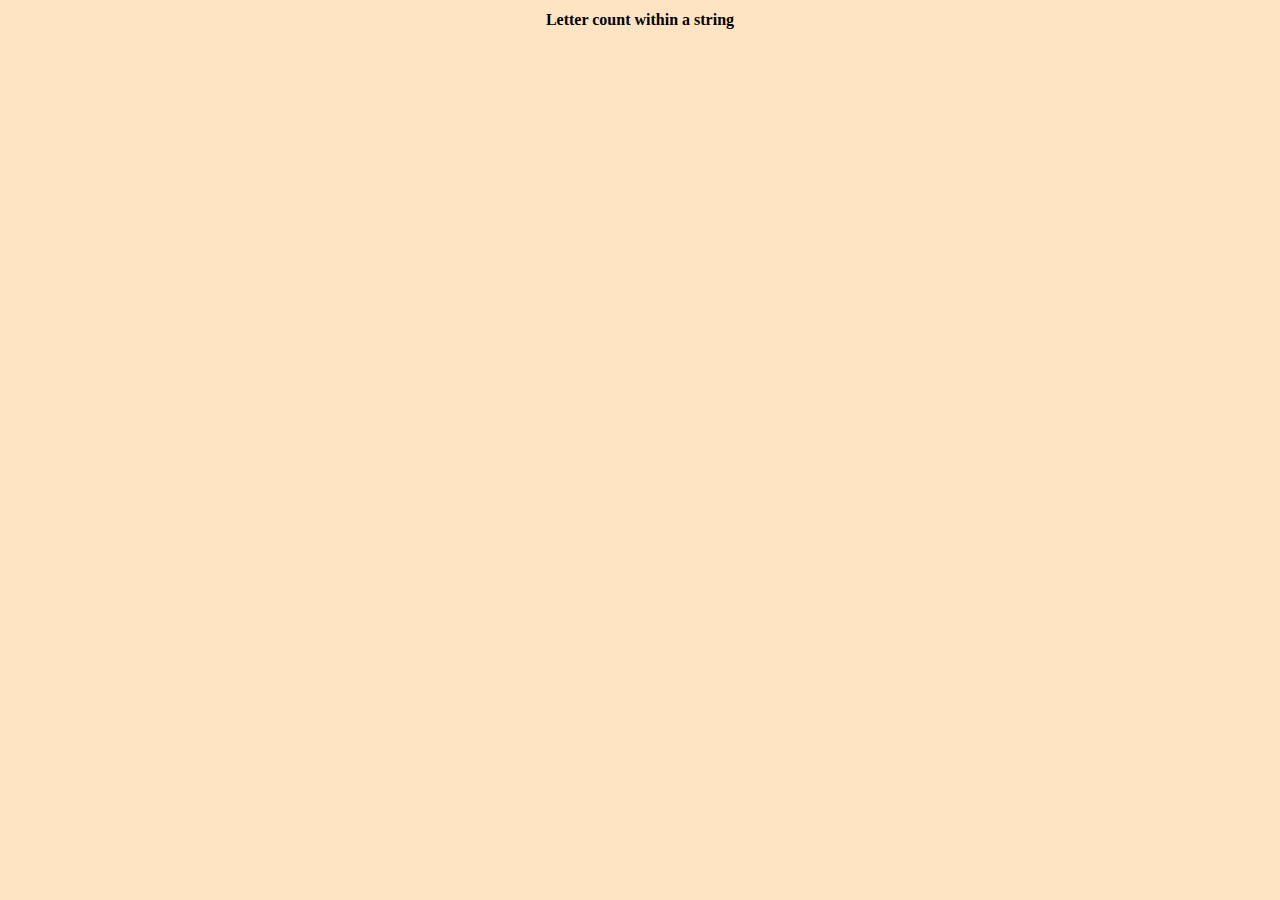
<file: Day-2/index.html>
<!DOCTYPE html>
<html lang="en">

<head>
    <meta charset="UTF-8">
    <meta http-equiv="X-UA-Compatible" content="IE=edge">
    <meta name="viewport" content="width=device-width, initial-scale=1.0">
    <title>My second</title>
    <link rel="stylesheet" href="css/styles.css">
    <script src="js/script.js" defer></script>
</head>

<body>
    <h1> Letter count within a string</h1>

</body>

</html>
</file>
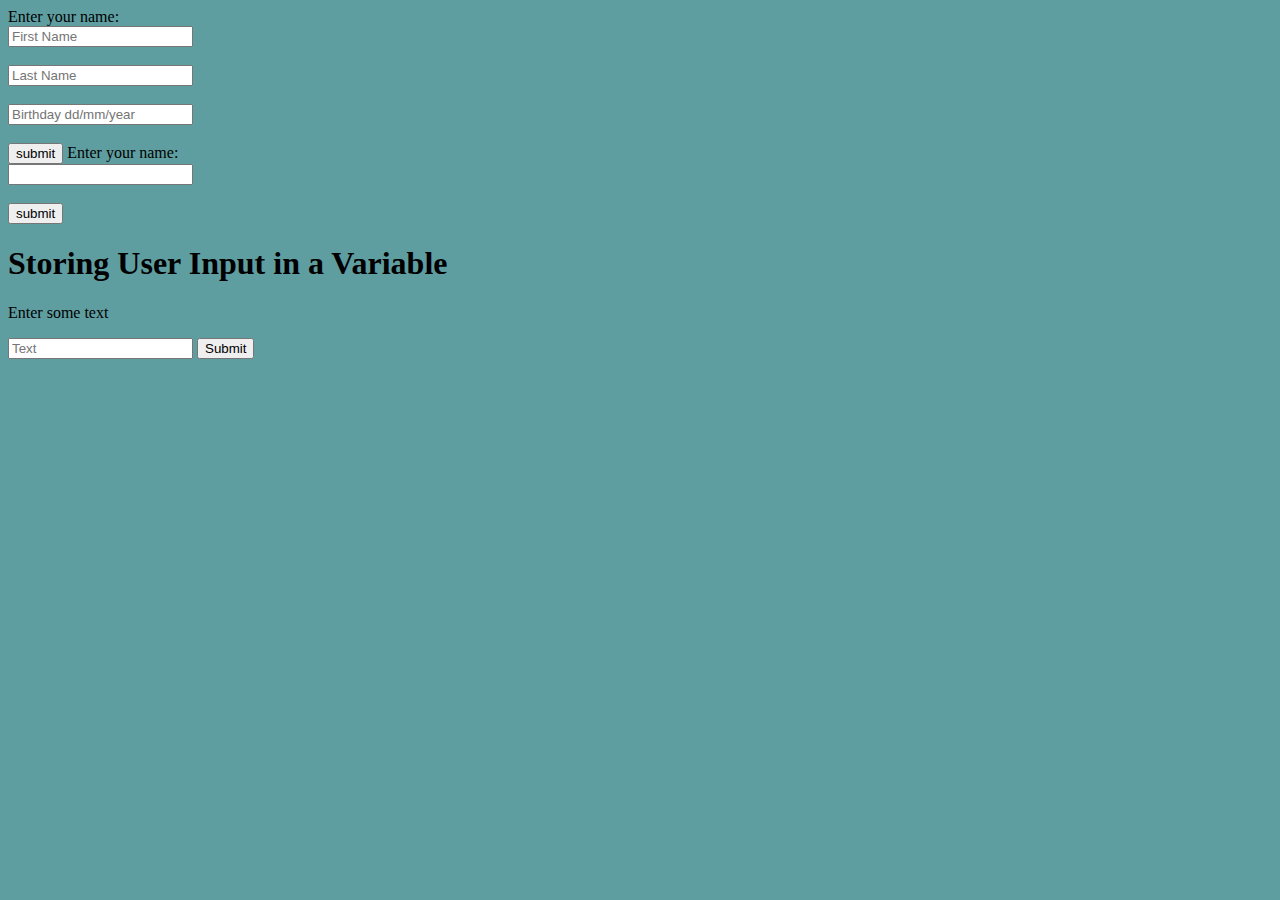
<file: Day-3/index.html>
<!DOCTYPE html>
<html lang="en">

<head>
    <meta charset="UTF-8">
    <meta http-equiv="X-UA-Compatible" content="IE=edge">
    <meta name="viewport" content="width=device-width, initial-scale=1.0">
    <title>My Third</title>
    <link rel="stylesheet" href="css/styles.css">
    <!-- <script src="js/script.js" defer></script> -->
    <script src="js/challenges.js" defer></script>
</head>

<body>
    
    <label>Enter your name:</label><br>
    <input type="text" id="myText"placeholder = "First Name" ><br><br>
        <input type="text" id="myTextL" placeholder="Last Name"><br> <br>
            <input type="text" id="myTextB" placeholder="Birthday dd/mm/year"><br> <br>
    <button type="button" id="myButton">submit </button>

    <label>Enter your name:</label><br>
    <input type="text" id="myText"><br><br>
    <button type="button" id="myButton">submit</button>
    
    
    <h1>Storing User Input in a Variable</h1>
    <p>Enter some text</p>
    <input id="userInput" type="text" placeholder="Text">
    <button  onclick= "getInputFromTextBox()" type="button" id ="inputvariable">Submit</button> <br><br>

<div id="demo1"></div>
<div id="demo2"></div>
 
</body>

</html>
</file>
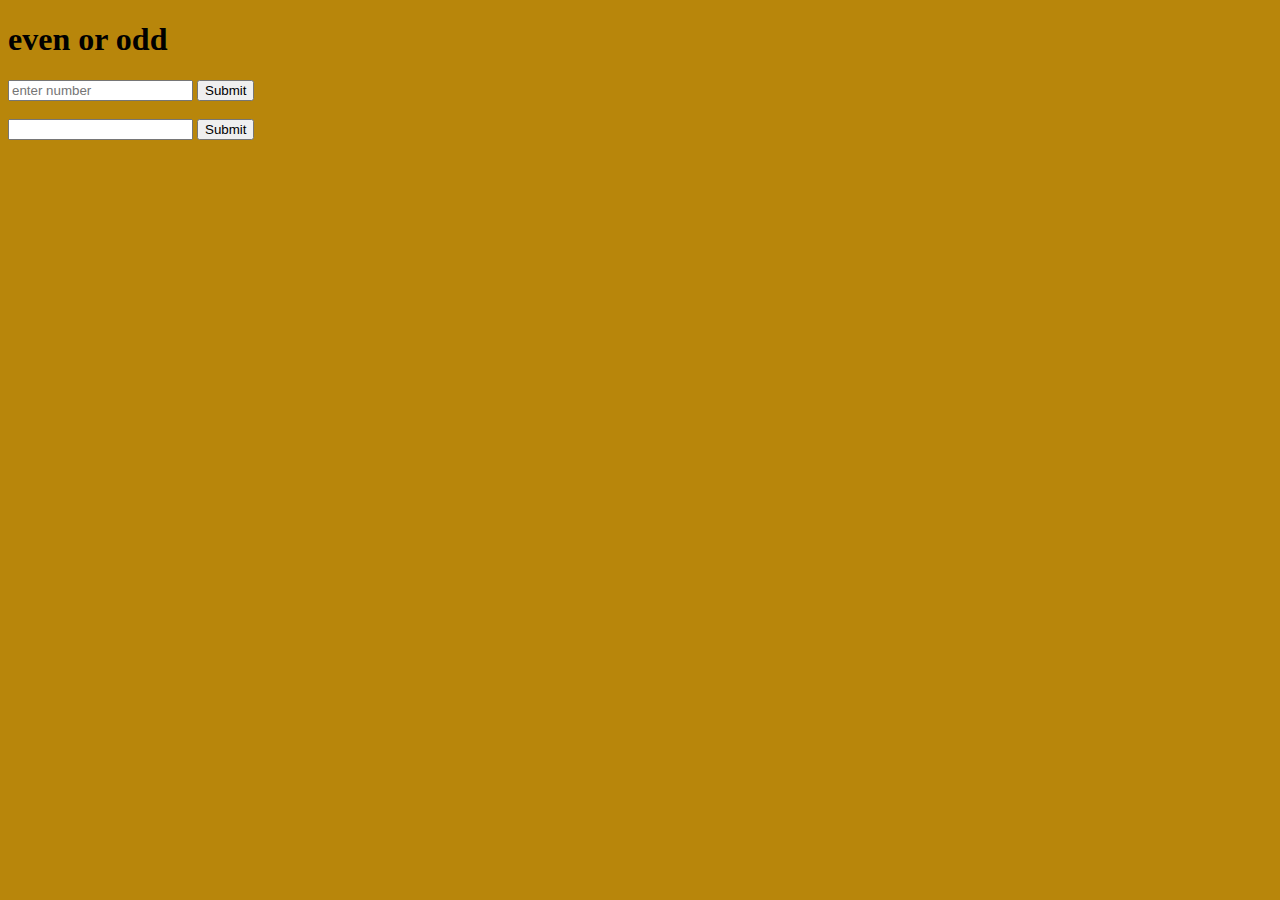
<file: Day-5/index.html>
<!DOCTYPE html>
<html lang="en">

<head>
    <meta charset="UTF-8">
    <meta http-equiv="X-UA-Compatible" content="IE=edge">
    <meta name="viewport" content="width=device-width, initial-scale=1.0">
    <title>Day-five</title>
    <link rel="stylesheet" href="css/styles.css">
    <script src="js/script.js" defer></script>
   
</head>

<body>
<form name="form1">
    <h1>even or odd</h1>
    <input id="input" type="text" placeholder="enter number"> 
     <button onclick="registerName()">Submit </button>  <br><br>

     <input type="textbox" name="txtInput" />

    <input type="button" name="btnSubmit" onclick="validate()" value="Submit" />
</form>
</body>

</html>
</file>
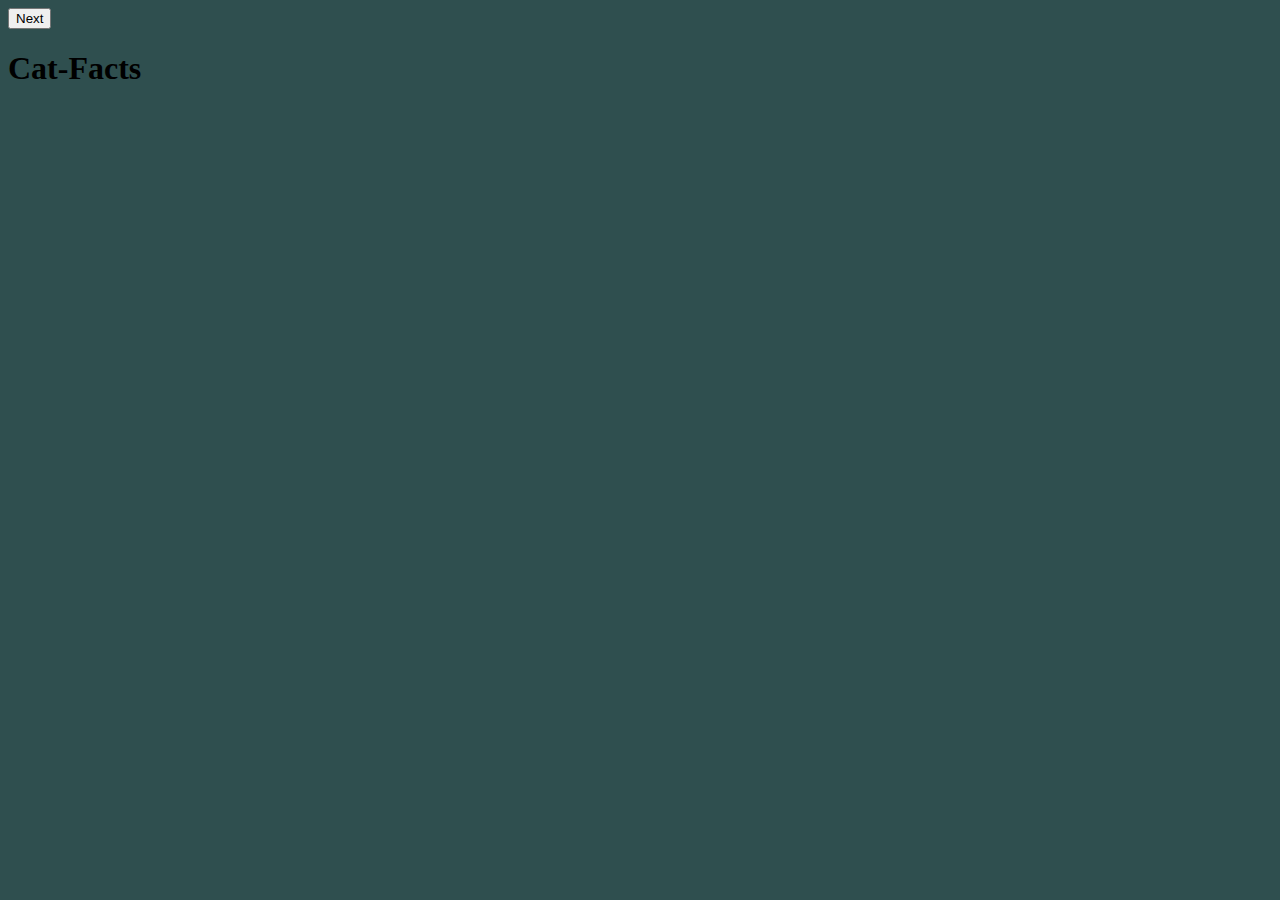
<file: Day-7/index.html>
<!DOCTYPE html>
<html lang="en">
<head>
    <meta charset="UTF-8">
    <meta http-equiv="X-UA-Compatible" content="IE=edge">
    <meta name="viewport" content="width=device-width, initial-scale=1.0">
    <title>Day-seven></title>
    <link rel="stylesheet" href="css/styles.css">
     <script src="js/script.js" defer></script>
     <!-- <script src="js/fizzbuzz.js" defer></script> -->
</head>
<body>
   <!-- <h1> FizzBuzz </h1> -->
   <h1> Cat-Facts </h1>
   <h1 id="demo" >  </h1>
 
</body>
</html>
</file>
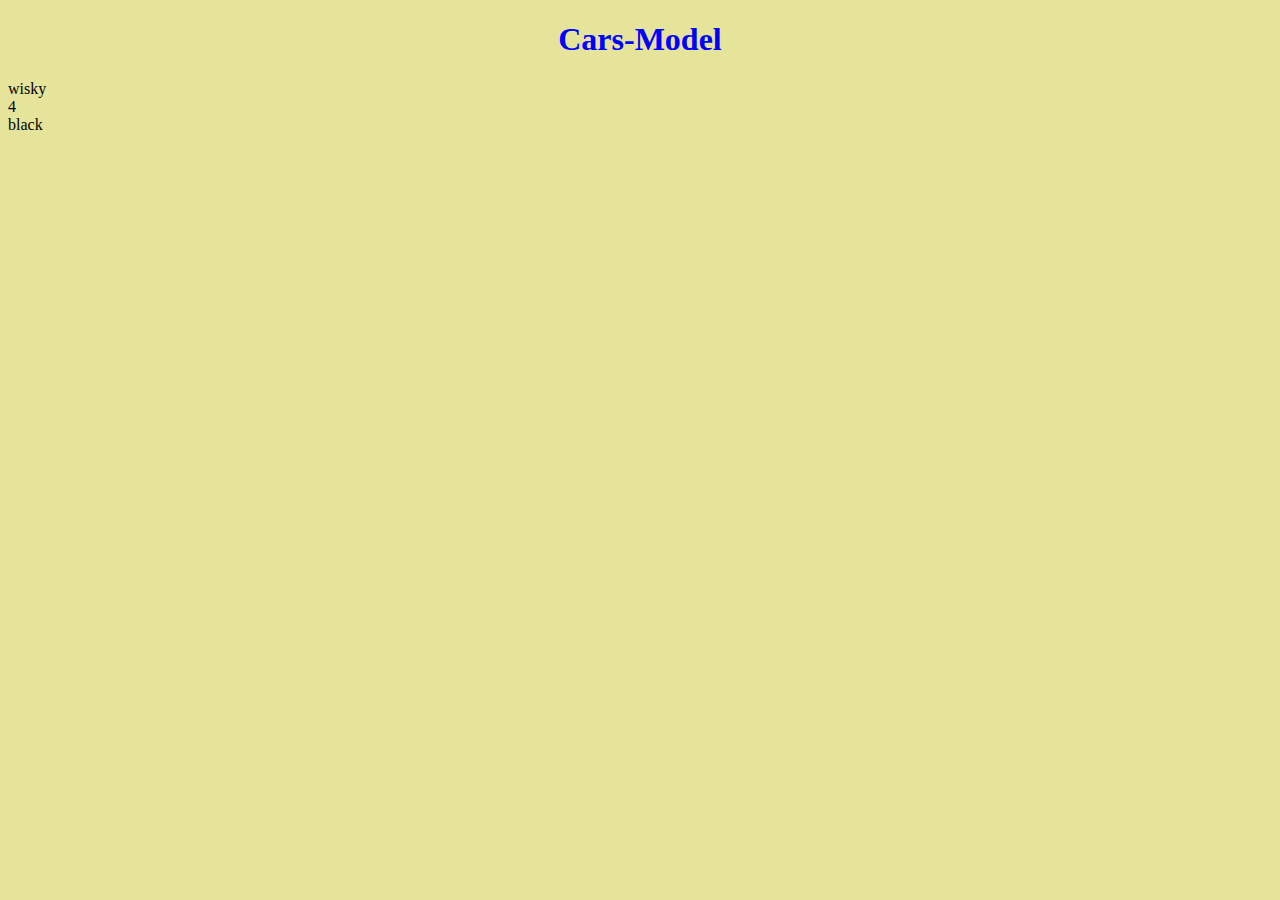
<file: Day-8/index.html>
<!DOCTYPE html>
<html lang="en">

<head>
    <meta charset="UTF-8">
    <meta http-equiv="X-UA-Compatible" content="IE=edge">
    <meta name="viewport" content="width=device-width, initial-scale=1.0">
    <title>Day-Eight</title>
    <link rel="stylesheet" href="css/styles.css">
    <script src="js/dog.js" defer></script>
    <!-- <script src="js/cars1.js" defer></script> -->
</head>

<body>
    <!-- <h1> New-Dog </h1> -->
    <h1> Cars-Model </h1>
    
    
    <p id="demo"></p>
</body>

</html>
</file>
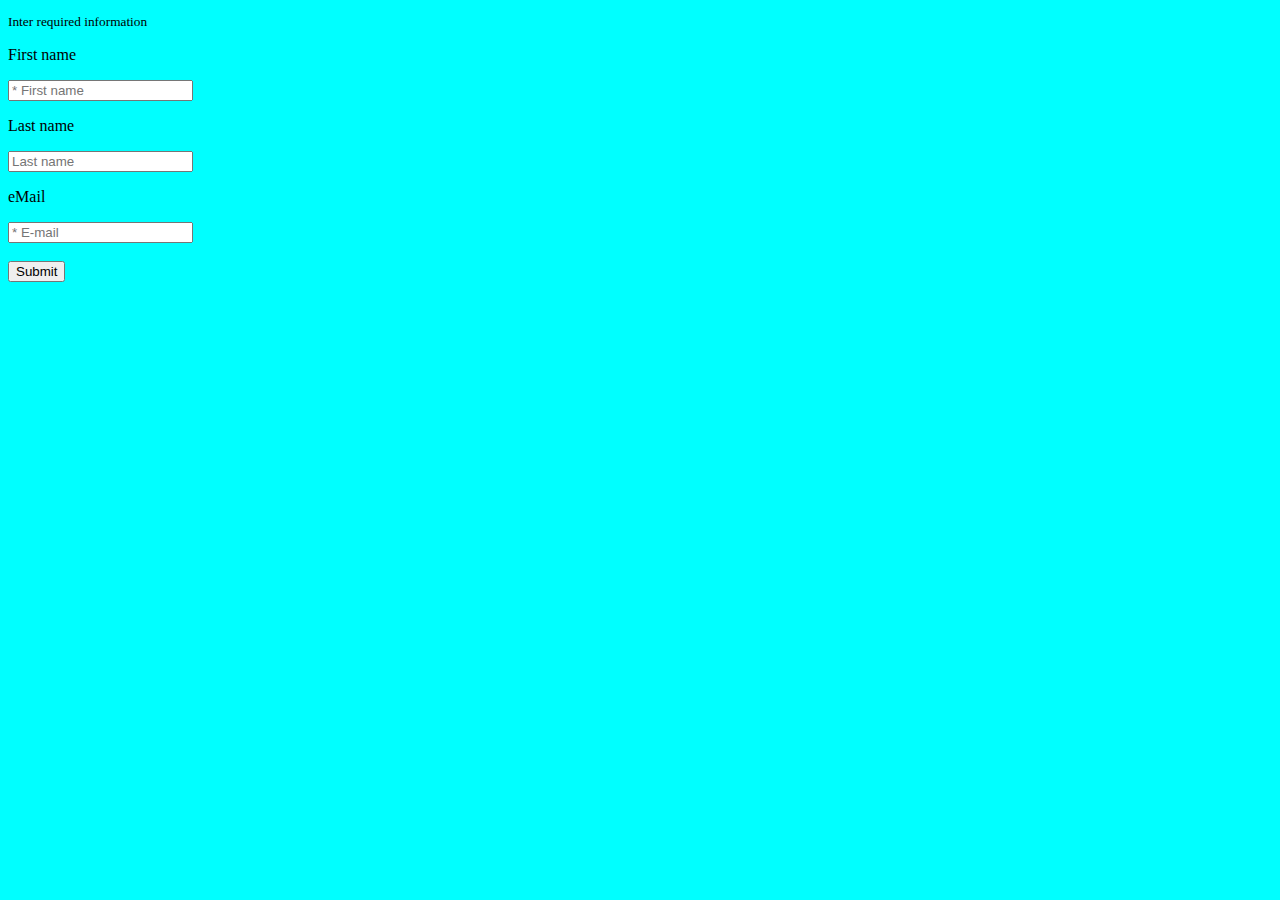
<file: Day-9/index.html>
<!DOCTYPE html>
<html lang="en">

<head>
    <meta charset="UTF-8">
    <meta http-equiv="X-UA-Compatible" content="IE=edge">
    <meta name="viewport" content="width=device-width, initial-scale=1.0">
    <title>Day-nine</title>
    <link rel="stylesheet" href="css/styles.css">
    <script src="js/scripts.js" defer></script>
</head>

<body>
    <div id="confirmation" ><sub>Inter required information</sub>
        <form id="registration-form" action="#" method="POST">
            <p>First name</p>
            <input id="fn" type="text" name="first-name" placeholder="* First name" />
            <p>Last name</p>
            <input id="ln" type="text" name="last-name" placeholder="Last name" />
            <p>eMail</p>
            <input id="em" type="email" name="email" placeholder="* E-mail" /><br><br>
            <button id="submitButton" type="submit">Submit</button>
        </form>
    </div>
</body>

</html>
</file>
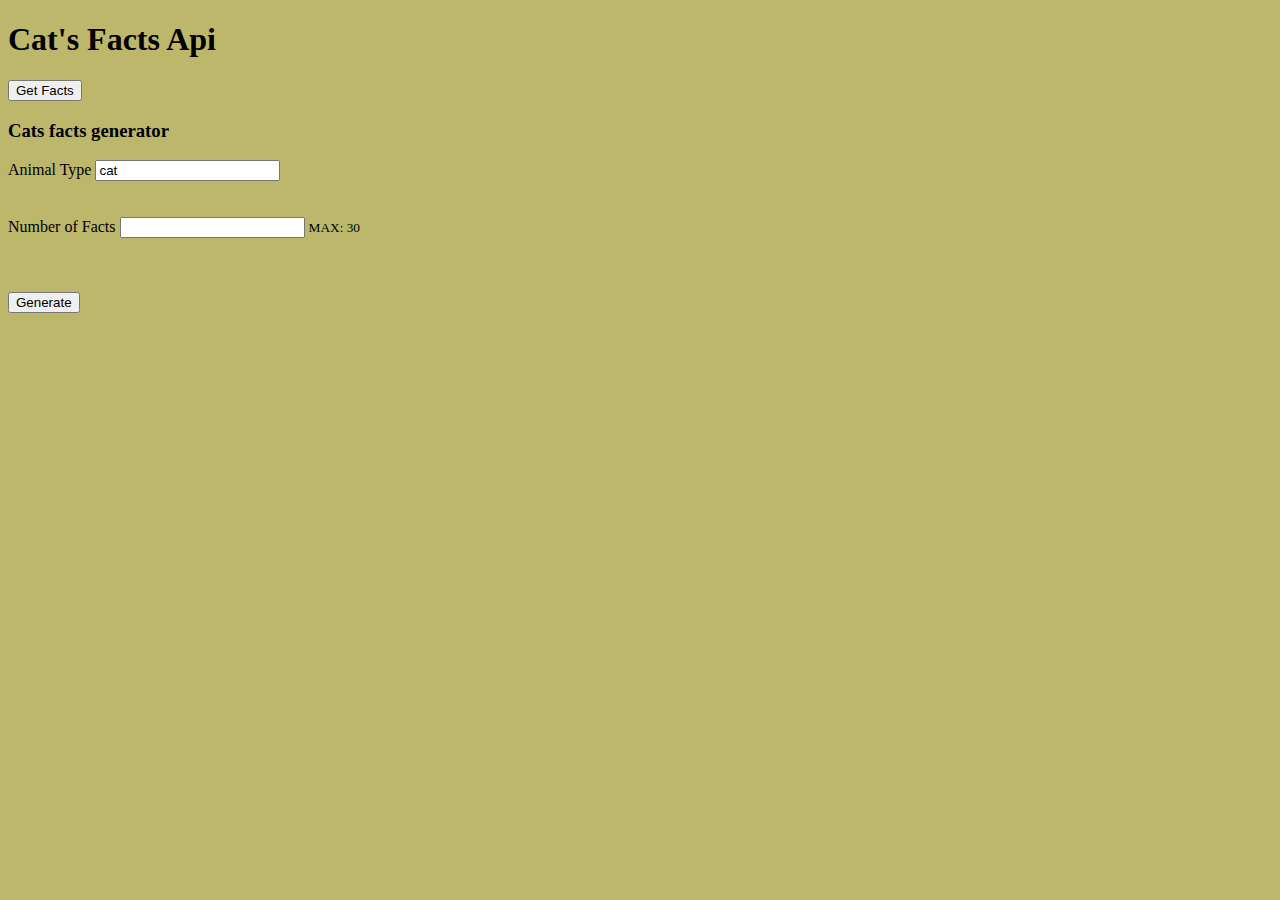
<file: Day-me/index.html>
<!DOCTYPE html>
<html lang="en">

<head>
    <meta charset="UTF-8">
    <meta name="viewport" content="width=device-width, initial-scale=1.0">

    <title>Cats Api</title>
    <link rel="stylesheet" href="css/styles.css">
    <script src="js/script.js" defer></script>
    

</head>

<body>
    <div class="jumbotron">
        <div class="head text-center">
            <h1 class="">Cat's Facts Api</h1>

            <button data-toggle="modal" data-target="#model" class="btn btn-primary my-3 getbutton">Get Facts</button>
        </div>
        <div class="modal" id="model" tabindex="-1" role="dialog">
            <div class="modal-dialog" role="document">
                <div class="modal-content">
                    <div class="modal-header">
                        <h3 class="modal-title">Cats facts generator</h3>

                        </button>
                    </div>
                    <div class="modal-body">
                        <form>
                            <div class="form-group">
                                <label for="animal_type">Animal Type</label>
                                <input type="text" class="form-control" value="cat" id="animal_type"
                                    aria-describedby="emailHelp">
                            </div><br><br>
                            <div class="form-group">
                                <label for="num_facts">Number of Facts</label>
                                <input type="number" class="form-control" id="num_facts">
                                <small id="emailHelp" class="form-text text-muted">MAX: 30</small><br><br>
                            </div>
                        </form>
                    </div>
                    <div class="modal-footer">
                        <br><br>
                        <button type="button" class="btn btn-primary generate_btn"
                            data-dismiss="modal">Generate</button>
                    </div>
                </div>
            </div>
        </div>

        <div class="list-group mx-3 my-3 facts">
        </div>

    </div>
</body>

</html>
</file>
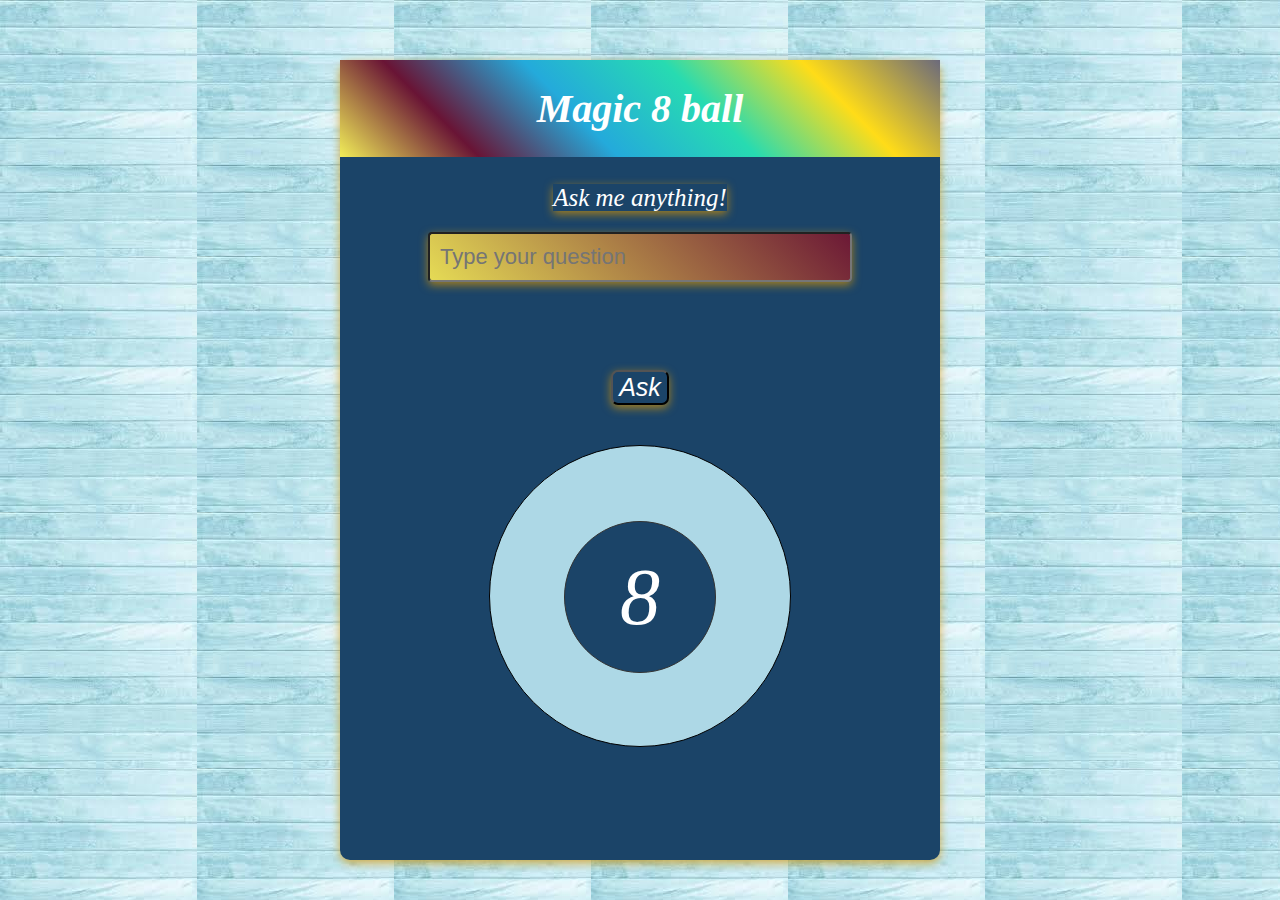
<file: Final-project/index.html>
<!-- <!DOCTYPE html>
<html lang="en">
<head>
    <meta charset="UTF-8">
    <meta http-equiv="X-UA-Compatible" content="IE=edge">
    <meta name="viewport" content="width=device-width, initial-scale=1.0">
    <title>Magic 8 Ball</title>
    <link rel="icon" href="./image/magic-ball1.png" />
    <link rel="stylesheet" href="css/styles.css">
    <script src="js/scripts.js"></script>
</head>
<body>
    <div id="content">
        <h1>Magic 8 ball </h1>       
        <p id="info">If you have question  click on the Magic 8 Ball</p>
        <input type="text" id="question" />
        <div id="eight-ball" class="eight-ball">
            
            <div class="answer" >
                <p id="eight">8</p>
                <p id="answer"></p>
            </div>
        </div>
    </div>
</body>
</html> -->


<!DOCTYPE html>
<html lang="en">

<head>
    <meta charset="UTF-8">
    <meta http-equiv="X-UA-Compatible" content="IE=edge">
    <meta name="viewport" content="width=device-width, initial-scale=1.0">
    <title>Magic 8 Ball</title>
    <!-- <link rel="icon" href="./image/magic-ball1.png" /> -->
    <link rel="stylesheet" href="css/styles.css">
    <script src="js/scripts.js"></script>
</head>

<body>
    <!-- <div class="navbar"><span> Animated background</span></div>
    <div class="wrapper"></div> -->
    <div id="content">
        <h1>Magic 8 ball </h1>
        <lable id="info"> Ask me anything!</lable>
        <input type="text" id="question"  placeholder="Type your question"/><br /><br />
        <h5></h5>
        <button id="eight-ball">Ask</button>
        <div id="circle"class="eight-ball">

            <div class="answer">
                
                <p id="eight">8</p>
                <p id="answer"></p>
            </div>
           
        </div>
    </div> 
   </body>

  </html>
</file>
<file: Day-2/css/styles.css>
body{
    background-color: bisque;
  
}
h1{
text-align: center;
font-size: medium;
}
</file>
<file: Day-3/css/styles.css>
body{
     background-color: cadetblue;
  
}
</file>
<file: Day-5/css/styles.css>
body{
    background-color: darkgoldenrod;
}
</file>
<file: Day-7/css/styles.css>
body{
    background-color: darkslategrey;
}
</file>
<file: Day-8/css/styles.css>
body{
    background-color: rgba(190, 187, 6, 0.404);
}
h1{
 color: blue; 
 text-align: center; 
}
.cars{
    text-align: center;
}
</file>
<file: Day-9/css/styles.css>
body{
    background-color: cyan;

}
</file>
<file: Day-me/css/styles.css>
body{
   background-color: darkkhaki; 
}
</file>
<file: Final-project/css/styles.css>
body {
	background-image: url("../image/images6.jpg"); 
 }


/* h1 {
	font-weight: 100;
	font-size: 2.5em;
	color: white;
	padding: 25px;
	
} */
h1{
	color:white ;
	font-size: 2.5em;
	padding: 25px;
		 background: linear-gradient(45deg,#f1ee58,#691435, #24aadb,#27DBB1,#ffdc18,#6b6a7c);
 	/* background-size: 600% 200%; */
 	animation:gradient 6s linear infinite  ; 
}
span{
opacity: 0;
transition:all 1s ease ;
transform: translateY(50px);
display: inline-block;	
}
span.fade{
	opacity: 1;
}

#content {
	width: 600px;
	height: 800px;
	margin: 0 auto;
	margin-top: 60px;
	border: 4px gray;
	border-radius: 10px;
	text-align: center;
	font-style: italic;
	font-weight: 100;
	background-color: rgb(27, 68, 104);
	box-shadow: 0 3px 10px rgba(212, 148, 7, 0.75);
	
}
#eight-ball {
	font-size: 25px;
	/* font-weight: 100; */
	/* background-color:lightblue ; */
	background-color: rgb(27, 68, 104);
	
	box-shadow: 0 3px 10px rgba(212, 148, 7, 0.75);
	border-radius: 7px;
	color: white;
	font-style: italic;
}

div.eight-ball {	
	background: lightblue;
	
	border: 1px solid black;
	border-radius: 50%;
	width: 300px;
	height: 300px;
	margin: 0 auto;
	/* margin-bottom: 30px; */
	margin-top: 40px;
}

div.answer {
	background-color: #333; 
	 background-color: rgb(27, 68, 104);
	
	
	border: 1px solid #333;	
	border-radius: 50%;
	width: 50%;
	height: 50%;
	/* border-radius: 90px; */
	margin: 25% auto;
}
/* Specify when the style change will happen in percent, or with the keywords "from" and "to", which is the same as 0% and 100%. 0% is the beginning of the animation, 100% is when the animation is complete. */
@keyframes gradient{
0%{background-position:0% }	
100%{background-position:100% }	
}

p#eight {
	font-size: 5em;
	margin: 20% auto;
	color: white;
}

p#answer {
	padding: 23px;
	/* color: rgb(209, 199, 199); */
	color: black;
	letter-spacing: 2px;
	font-size: 18px;
}
.circle {
	border-radius: 100%;
}

#question {
	margin: 20px;
	padding: 10px;
	width: 400px;
	font-size: 22px;	
	background-color: rgb(27, 68, 104);
	border-radius: 4px;
	box-shadow: 0 3px 10px rgba(212, 148, 7, 0.75);
		 background: linear-gradient(45deg,#f1ee58,#691435, #24aadb,#27DBB1,#ffdc18,#6b6a7c);
 	background-size: 600% 200%;
 	animation:gradient 6s linear infinite  ; 
}

#info {
	font-size: 25px;
	color: white;
	box-shadow: 0 3px 10px rgba(212, 148, 7, 0.75);
}



h5 {
	font-size: 30px; 
	 color: white;
	 
}

@keyframes spin1 {
	100% {
		transform: rotate(360deg);
	}
}
@keyframes spin2 {
	100% {
		transform: rotate(-360deg);
	}
}
@keyframes idle {
	100% {
	}
}
</file>
